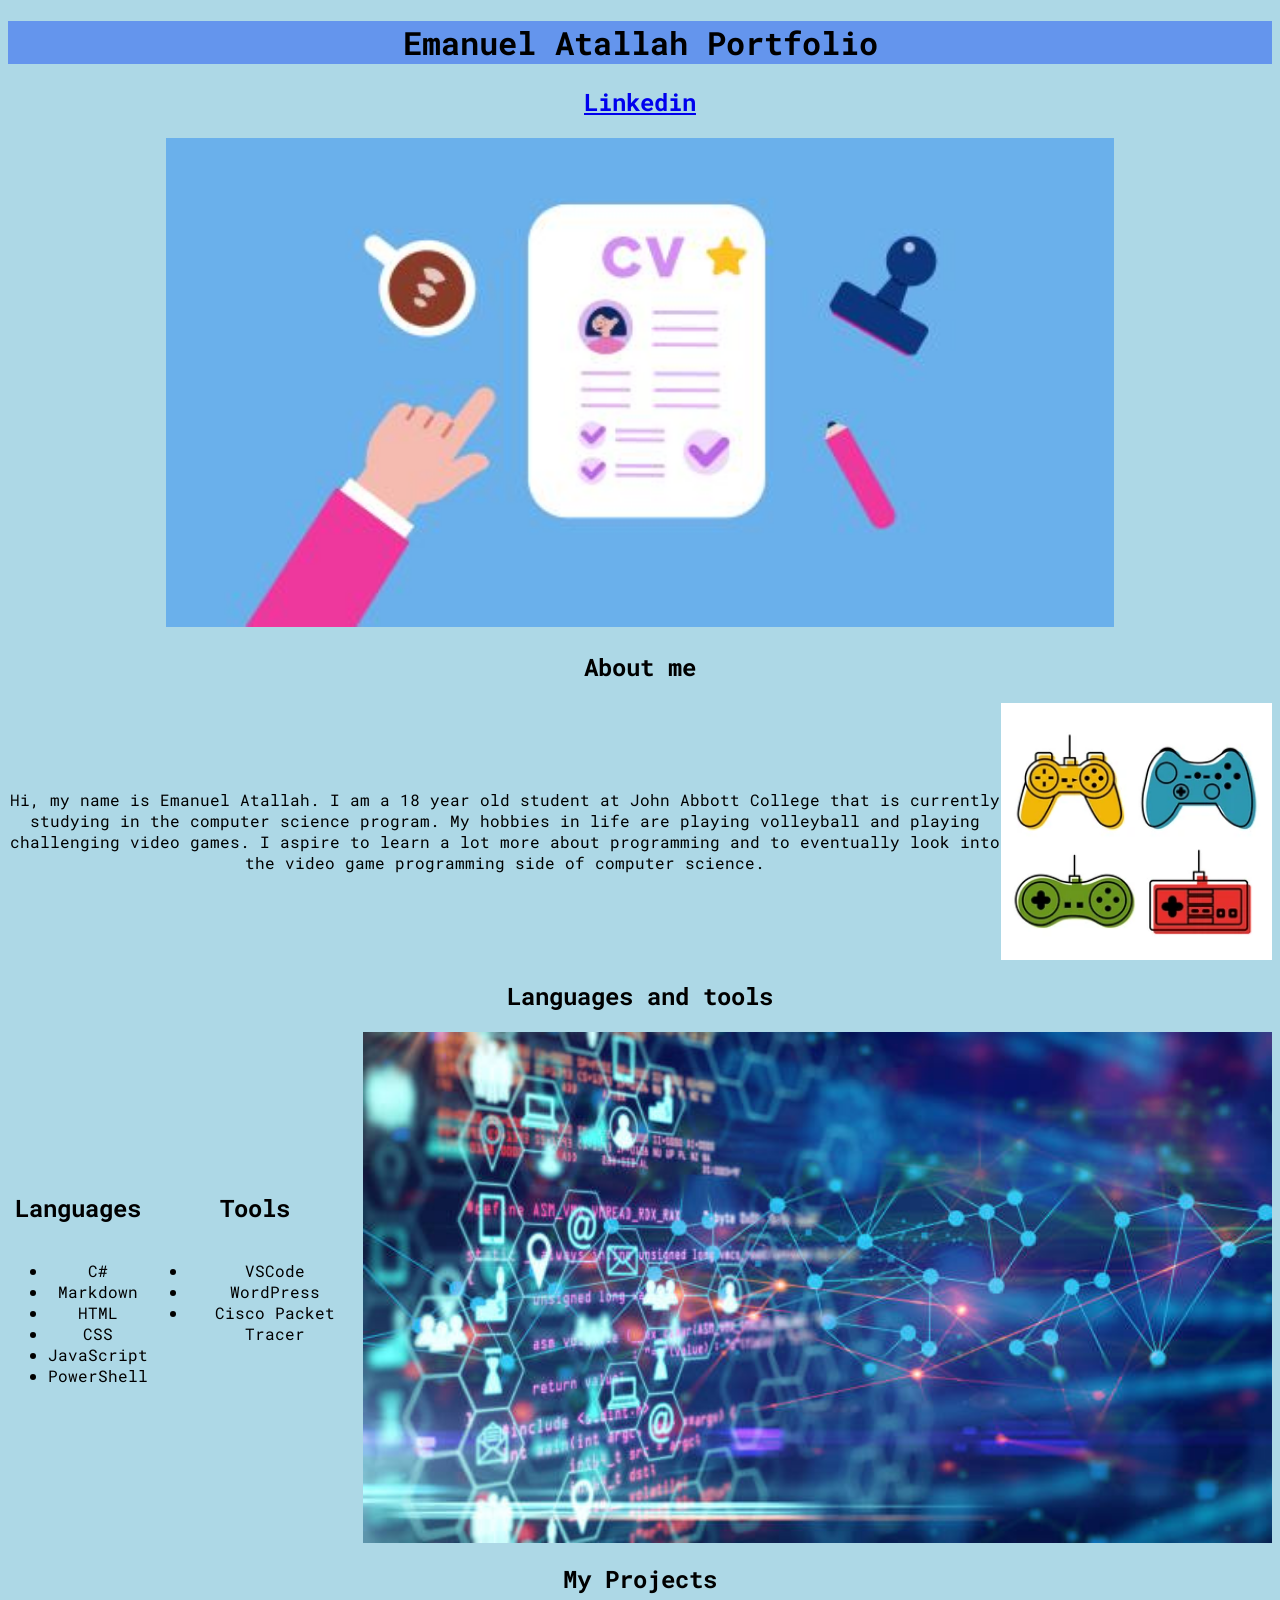
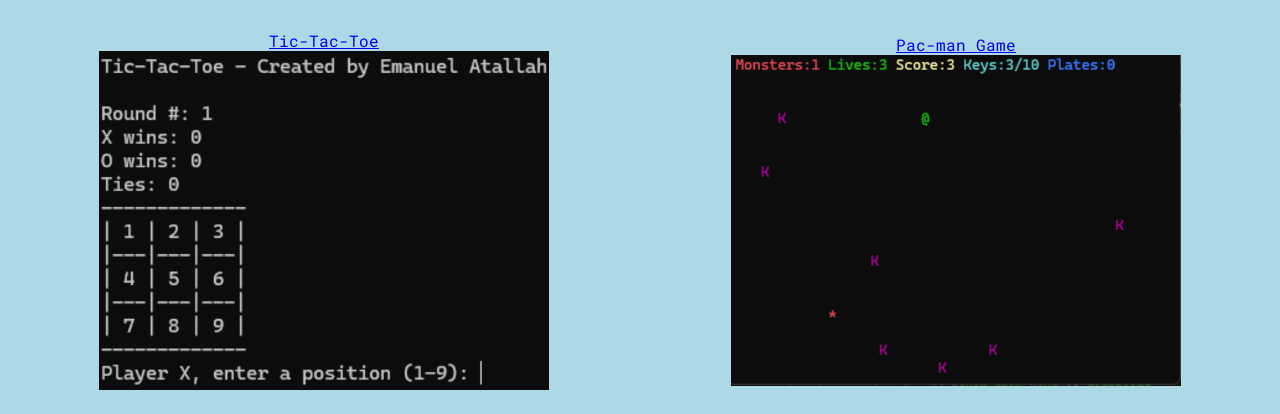
<file: index.html>
<!DOCTYPE html>
<html lang="en">

<head>
    <meta charset="UTF-8">
    <meta name="viewport" content="width=device-width, initial-scale=1.0">
    <link rel="stylesheet" href="./styles/global.css" />
    <link rel="stylesheet" href="./styles/index.css" />

    <title>Emanuel Atallah</title>
</head>

<body>
    <header>
        <h1>Emanuel Atallah Portfolio</h1>
    </header>
    <section>
        <p>
        <h2><a href="www.linkedin.com/in/emanuel-atallah-b0bb00388/">Linkedin</a></h2>
        </p>
        <img class="cvimg" src="./assets/images/CV_500x258.jpg" alt="Linkedin image" />
    </section>

    <section>
        <h1>About me</h1>
        <div class="aboutMe">
            <img class="images" src="./assets/images/About me image.png"
                alt="Multiple game controllers next to each other" />
            <p>Hi, my name is Emanuel Atallah. I am a 18 year old student at John Abbott
                College that is currently studying in the computer science program. My hobbies in life
                are playing volleyball and playing challenging video games. I aspire to learn a lot more about
                programming and
                to eventually look into the video game programming side of computer science.
            </p>
        </div>
    </section>

    <section>
        <h1>Languages and tools</h1>
        <div class="LanguagesAndTools">
            <img class="images image2" src="./assets/images/Interest image-612x612.jpg" alt="Networking image" />
            <section class="languagesandtoolstext">
                <section class="languages">
                    <h2>Languages</h2>
                    <ul>
                        <li>C#</li>
                        <li>Markdown</li>
                        <li>HTML</li>
                        <li>CSS</li>
                        <li>JavaScript</li>
                        <li>PowerShell</li>
                    </ul>
                </section>
                <section class="tools">
                    <h2>Tools</h2>
                    <ul>
                        <li>VSCode</li>
                        <li>WordPress</li>
                        <li>Cisco Packet Tracer</li>
                    </ul>
                </section>
            </section>
        </div>
    </section>

    <section>
        <h1>My Projects</h1>
        <div class="Projects">
            <div class="tictactoe">
                <img class="projectimgs" src="./assets/images/Tic-Tac-Toe.png" alt="image of my Tic-Tac-Toe game." />
                <a href="./pages/Tic-Tac-Toe.html">Tic-Tac-Toe</a>
            </div>

            <div class="pacman">
                <img class="projectimgs" src="./assets/images/Pac-Man.png" alt="image of my Pacman game." />
                <a href="./pages/PacmanGame.html">Pac-man Game</a>
            </div>
        </div>
    </section>
</body>

</html>
</file>
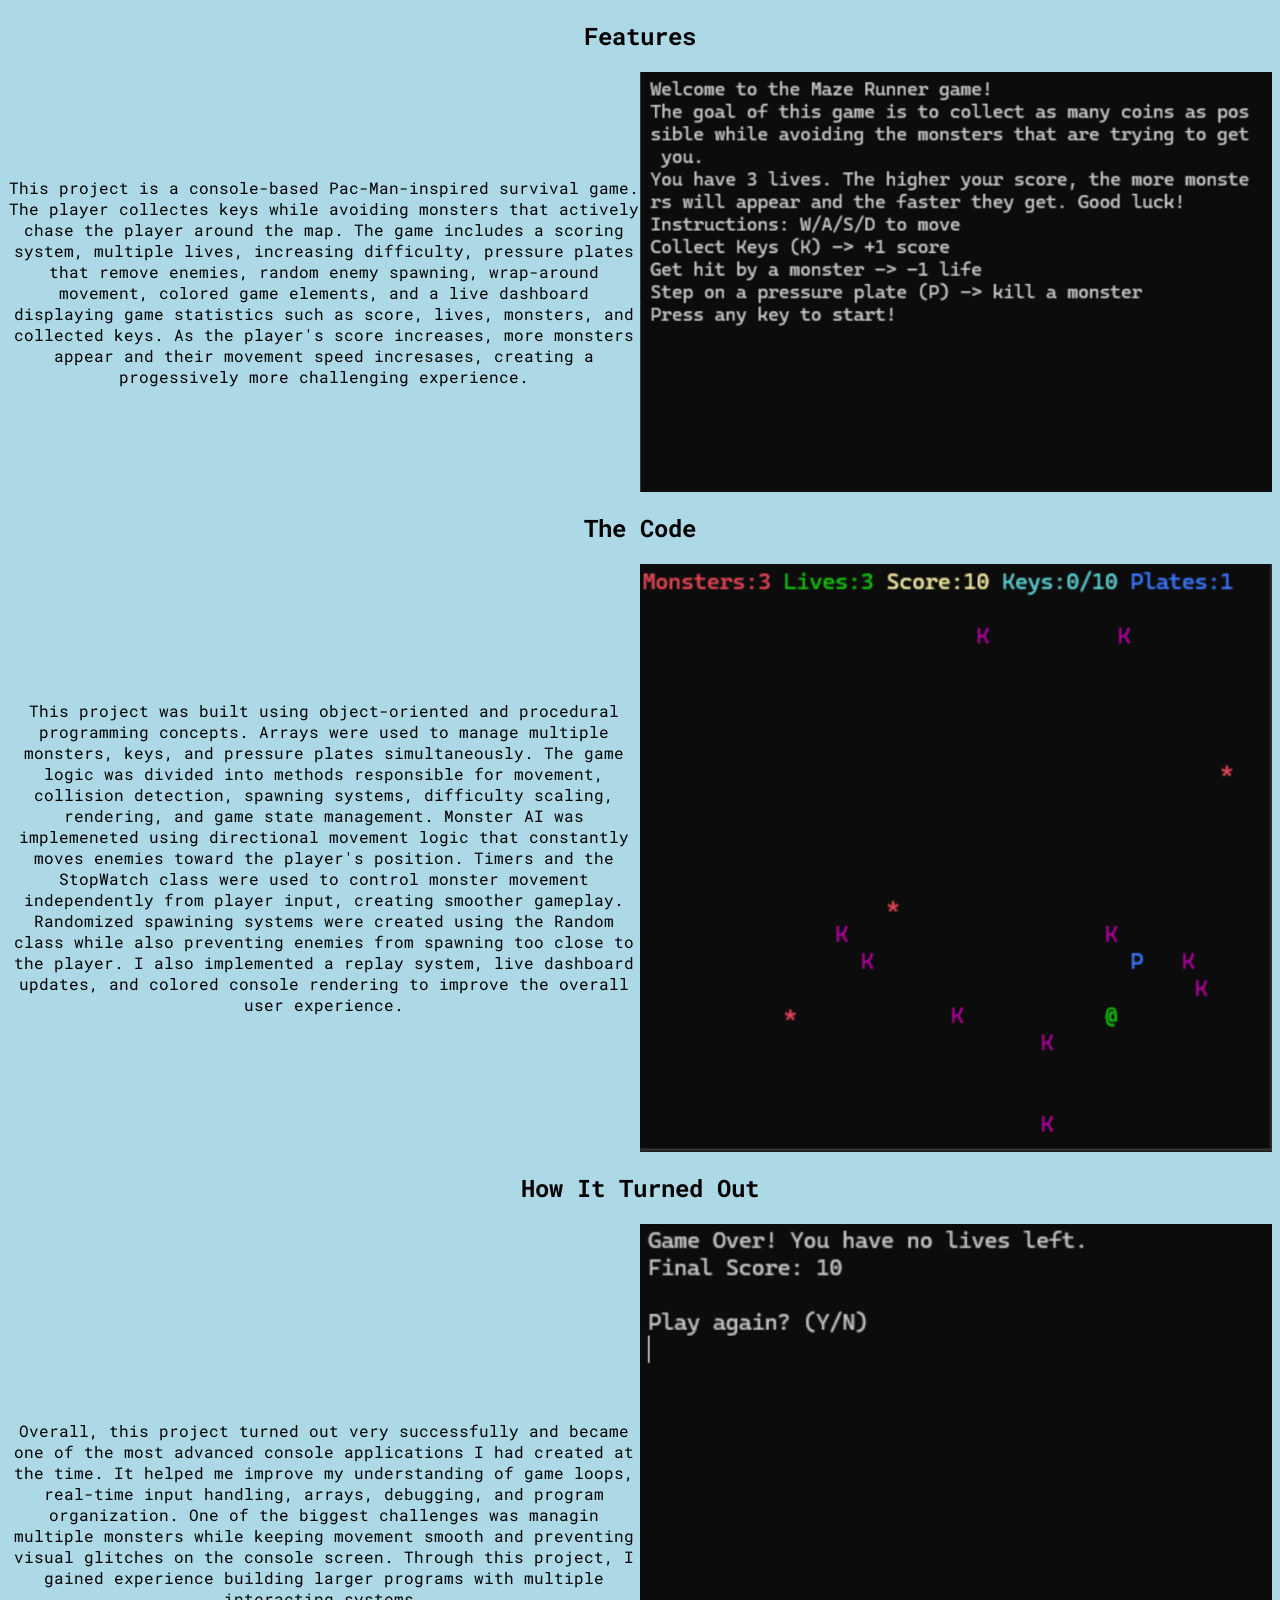
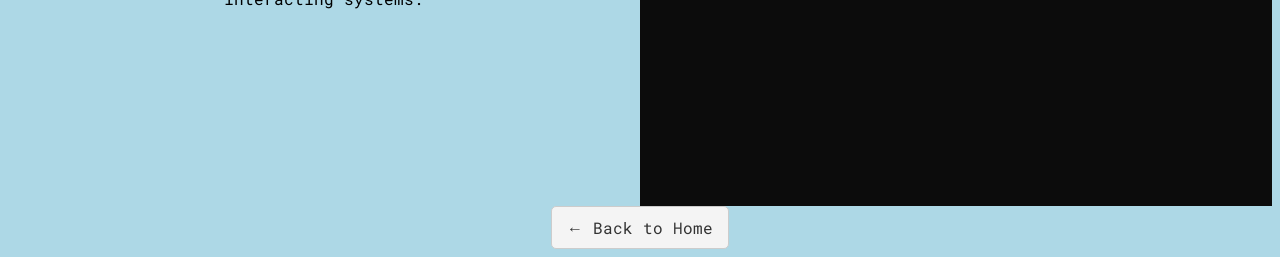
<file: pages/PacmanGame.html>
<!DOCTYPE html>
<html lang="en">
<head>
    <meta charset="UTF-8">
    <meta name="viewport" content="width=device-width, initial-scale=1.0">
    <link rel="stylesheet" href="../styles/global.css" />
    <link rel="stylesheet" href="../styles/index.css" />
    <title>Pacman Game</title>
</head>
<body>
    <section>
        <h1>Features</h1>
        <div class="pacmansite">
        <img class="pacmanimgs" src="../assets/images/PacMan1.png" alt="Screenshot of my Pacman game" />
        <p>
            This project is a console-based Pac-Man-inspired survival game. The player collectes keys while avoiding monsters that actively chase the player around the map.
            The game includes a scoring system, multiple lives, increasing difficulty, pressure plates that remove enemies, random enemy spawning, wrap-around movement,
            colored game elements, and a live dashboard displaying game statistics such as score, lives, monsters, and collected keys.
            As the player's score increases, more monsters appear and their movement speed incresases, creating a progessively more challenging experience.
        </p>
        </div>
    </section>

    <section>
        <h1>The Code</h1>
        <div class="pacmansite">
        <img class="pacmanimgs" src="../assets/images/PacMan2.png" alt="Screenshot of my Pacman game" />
        <p>
            This project was built using object-oriented and procedural programming concepts. Arrays were used to manage multiple monsters, keys, and pressure plates simultaneously.
            The game logic was divided into methods responsible for movement, collision detection, spawning systems, difficulty scaling, rendering, and game state management.


            Monster AI was implemeneted using directional movement logic that constantly moves enemies toward the player's position. Timers and the StopWatch class were used to control monster movement independently from player input,
            creating smoother gameplay. Randomized spawining systems were created using the Random class while also preventing enemies from spawning too close to the player.
            I also implemented a replay system, live dashboard updates, and colored console rendering to improve the overall user experience.
        </p>
        </div>
    </section>

    <section>
        <h1>How It Turned Out</h1>
        <div class="pacmansite">
        <img class="pacmanimgs" src="../assets/images/PacMan3.png" alt="Screenshot of my Pacman game" />
        <p>
            Overall, this project turned out very successfully and became one of the most advanced console applications I had created at the time. It helped me improve my understanding of game loops,
            real-time input handling, arrays, debugging, and program organization. One of the biggest challenges was managin multiple monsters while keeping movement smooth and preventing visual glitches on the console screen.
            Through this project, I gained experience building larger programs with multiple interacting systems.
        </p>
        </div>
    </section>




    <a href="../index.html" class="back-button">&larr; Back to Home</a>
    
</body>
</html>
</file>
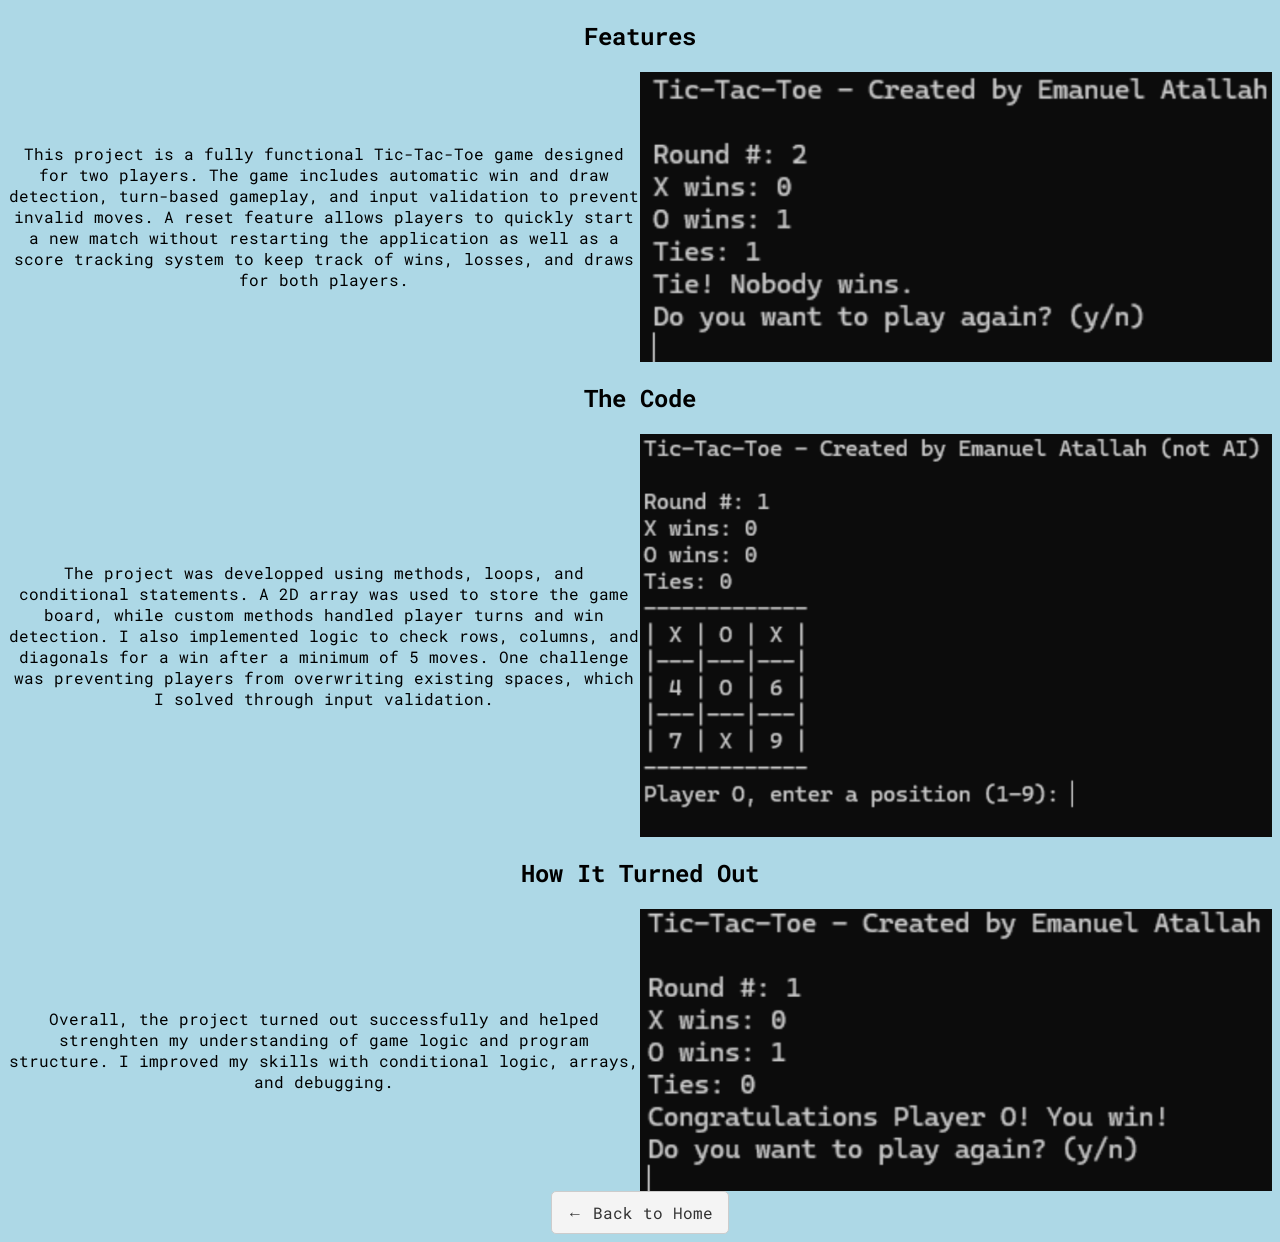
<file: pages/Tic-Tac-Toe.html>
<!DOCTYPE html>
<html lang="en">
<head>
    <meta charset="UTF-8">
    <meta name="viewport" content="width=device-width, initial-scale=1.0">
    <link rel="stylesheet" href="../styles/global.css" />
    <link rel="stylesheet" href="../styles/index.css" />
    <title>Tic-Tac-Toe</title>
</head>
<body>

    <section>
        <h1>Features</h1>
        <div class="ttt">
        <img class="tttimgs" src="../assets/images/TicTacToe3.png" alt="Screenshot of my Tic Tac Toe game" />
        <p>This project is a fully functional Tic-Tac-Toe game designed for two players. 
        The game includes automatic win and draw detection, turn-based gameplay, and input validation to prevent invalid moves. 
        A reset feature allows players to quickly start a new match without restarting the application as well as a score tracking system to keep track of wins, losses, and draws for both players.
        </p>
        </div>
    </section>

    <section>
        <h1>The Code</h1>
        <div class="ttt">
        <img class="tttimgs" src="../assets/images/TicTacToe1.png" alt="Screenshot of my Tic Tac Toe game" />
        <p>The project was developped using methods, loops, and conditional statements. A 2D array was used to store the game board, while custom methods handled player turns and win detection.
            I also implemented logic to check rows, columns, and diagonals for a win after a minimum of 5 moves.
            One challenge was preventing players from overwriting existing spaces, which I solved through input validation.
        </p>
        </div>
    </section>

    <section>
        <h1>How It Turned Out</h1>
        <div class="ttt">
        <img class="tttimgs" src="../assets/images/TicTacToe2.png" alt="Screenshot of my Tic Tac Toe game" />
        <p>
            Overall, the project turned out successfully and helped strenghten my understanding of game logic and program structure.
            I improved my skills with conditional logic, arrays, and debugging.
        </p>
        </div>
    </section>


        <a href="../index.html" class="back-button">&larr; Back to Home</a>
</body>
</html>
</file>
<file: styles/global.css>
@font-face {
  font-family: "Roboto";
  src: url("../assets/fonts/Roboto_Mono/RobotoMono-VariableFont_wght.ttf");
}

body {
    font-family: "Roboto";
    text-align: center;
    background-color: lightblue;
}
</file>
<file: styles/index.css>
.aboutMe{
    display:flex;
    flex-direction: column;
    justify-content: center;
    align-items: center;
}
.LanguagesAndTools {
    display: flex;
    flex-direction: column;
    justify-content: center;
    align-items: center;
}
.Projects {
    display: flex;
    flex-direction: column;
    justify-content: center;
    align-items: center;
}
img {
    width: 75%;
    height: auto;
}
header {
    position: sticky;
    top: 0;
    background-color:cornflowerblue;
}
.tictactoe {
    display: flex;
    flex-direction: column-reverse;
    align-items: center;
    padding: 1rem;
}
.pacman {
    display: flex;
    flex-direction: column-reverse;
    align-items: center;
    padding: 1rem;
}
.back-button {
  display: inline-block;
  padding: 0.625rem 0.938rem;
  background-color: #f4f4f4;
  border: 0.063rem solid #ccc;
  border-radius: 0.313rem;
  text-decoration: none;
  color: #333;
}
.back-button:hover {
  background-color: #e0e0e0;
}

@media (min-width: 768px) 
{
    .aboutMe {
        flex-direction: row-reverse;
    }
    .LanguagesAndTools {
        flex-direction: row-reverse;
    }
    .languages {
        display: flex;
        flex-direction: column;
    }
    .tools {
        display: flex;
        flex-direction: column;
    }
    .languagesandtoolstext {
        display: flex;
    }
    .image2 {
        width: 50%;
    }
    .cvimg{
        width: 50%;
    }
    .Projects {
        flex-direction: row;
    }

}

@media (min-width: 1025px)
{
    .image2 {
        width: 75%;
    }
    .cvimg{
        width: 75%;
    }
    .projectimgs {  
        width: 75%;
    }
    .ttt {
        display: flex;
        flex-direction: row-reverse;
        justify-content: center;
        align-items: center;
    }
    .pacmansite {
        display: flex;
        flex-direction: row-reverse;
        justify-content: center;
        align-items: center;
    }
    .tttimgs {
        width: 50%;
    }
    .pacmanimgs {
        width: 50%;
    }
}
</file>
